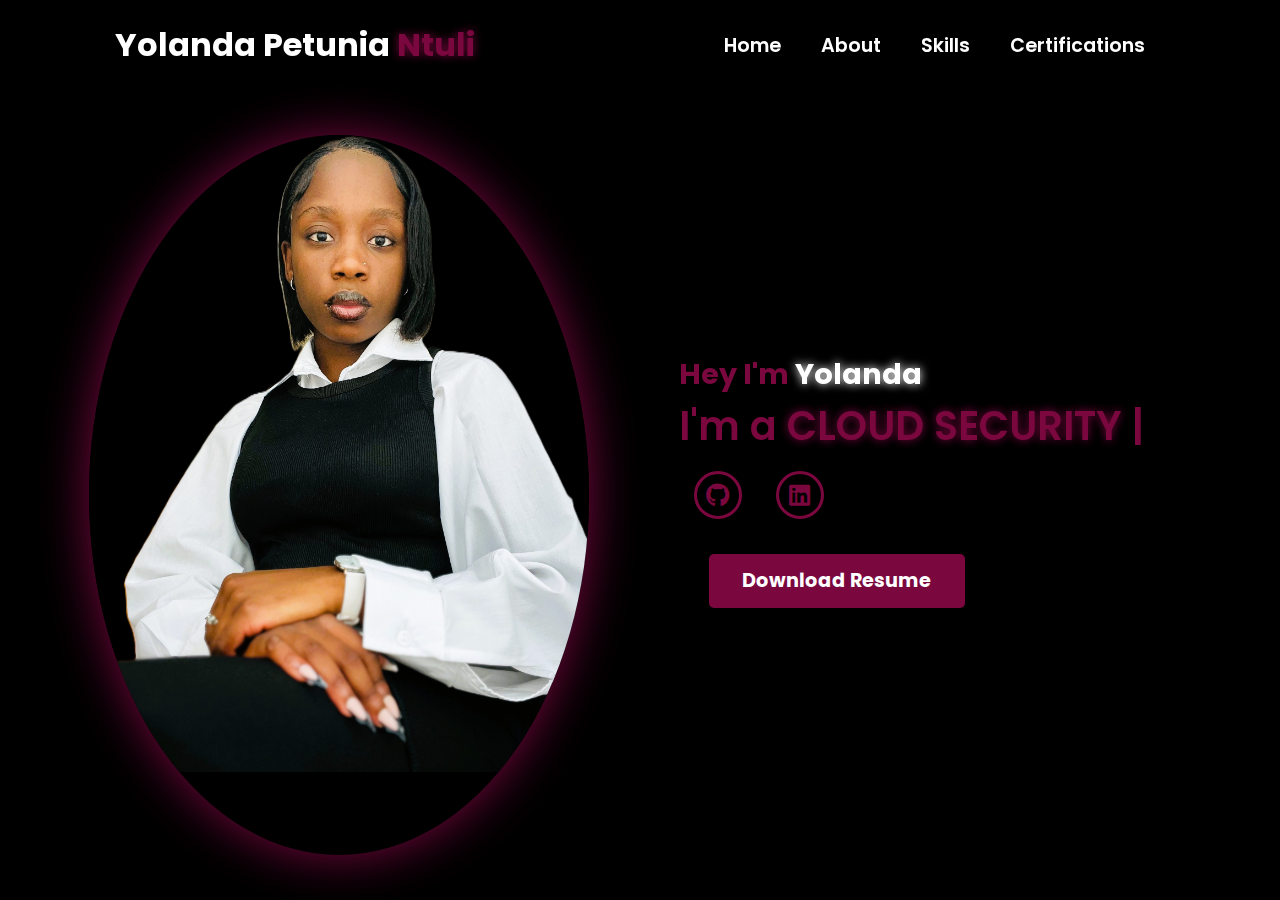
<file: index.html>
<!DOCTYPE html>
<html lang="en">
<head>
    <meta charset="UTF-8">
    <meta name="viewport" content="width=device-width, initial-scale=1.0">
    <link rel="stylesheet" href="https://cdnjs.cloudflare.com/ajax/libs/font-awesome/6.5.1/css/all.min.css">
    <link rel="stylesheet" href="https://unpkg.com/aos@next/dist/aos.css" />
    <link rel="stylesheet" href="style.css">
    <title>Yolanda Petunia Ntuli</title>
</head>
<body>
    <nav>
        <div class="nav-container">
            <div class="logo" data-aos="zoom-in" data-aos-duration="1500">
               Yolanda Petunia <span>Ntuli</span>
            </div>
            <div class="links">
                <div class="link" data-aos="fade-up" data-aos-duration="1500" data-aos-delay="100"><a href="index.html">Home</a></div>
                <div class="link" data-aos="fade-up" data-aos-duration="1500" data-aos-delay="200"><a href="about.html">About</a></div>
                <div class="link" data-aos="fade-up" data-aos-duration="1500" data-aos-delay="300"><a href="skills.html">Skills</a></div>
                <div class="link" data-aos="fade-up" data-aos-duration="1500" data-aos-delay="400"><a href="Certification.html">Certifications</a></div>
                
        </div>
        <i class="fa-solid fa-bars hamburg" onclick="hamburg()"></i>
    </div>
        <div class="dropdown">
            <div class="links">
                <a href="index.html">Home</a>
                <a href="about.html">About</a>
                <a href="skills.html">Skills</a>
                <a href="certification.html">Certifications</a>
                
                <i class="fa-solid fa-xmark cancel" onclick="cancel()"></i>
            </div>
        </div>
    </nav>
    <section>
        <div class="main-container">
            <div class="image" data-aos="zoom-out" data-aos-duration="3000">
                <img src="profile.jpeg" alt="">
            </div>
            <div class="content">
                <h1 data-aos="fade-left" data-aos-duration="1500" data-aos-delay="700">Hey I'm <span>Yolanda</span></h1>
                <div class="typewriter" data-aos="fade-right" data-aos-duration="1500" data-aos-delay="900">I'm a <span class="typewriter-text"></span><label for="">|</label></div>
                <p data-aos="flip-down" data-aos-duration="1500" data-aos-delay="1100"> </p>
                <div class="social-links">
                    <a href="https://github.com/Landa21/Clinic-file-management-system.git" data-aos="fade-up" data-aos-duration="1500" data-aos-delay="1300"><i class="fa-brands fa-github"></i></a>
                    <a href=" https://www.linkedin.com/in/petunia-yolanda-ntuli/?trk=opento_sprofile_pfeditor" data-aos="fade-up" data-aos-duration="1500" data-aos-delay="1500"><i class="fa-brands fa-linkedin"></i></a>
                </div>
                <div class="btn" data-aos="zoom-in" data-aos-duration="1500" data-aos-delay="1800">
                    <a href="Yolanda Petunia Ntuli's CV.zip">
                    <button>Download Resume</button></a>
                </div>
            </div>
        </div>
    </section>
    <script src="https://unpkg.com/aos@next/dist/aos.js"></script>
    <script>
      AOS.init({offset:0});
    </script>
    <script src="script.js"></script>
</body>
</html>
</file>
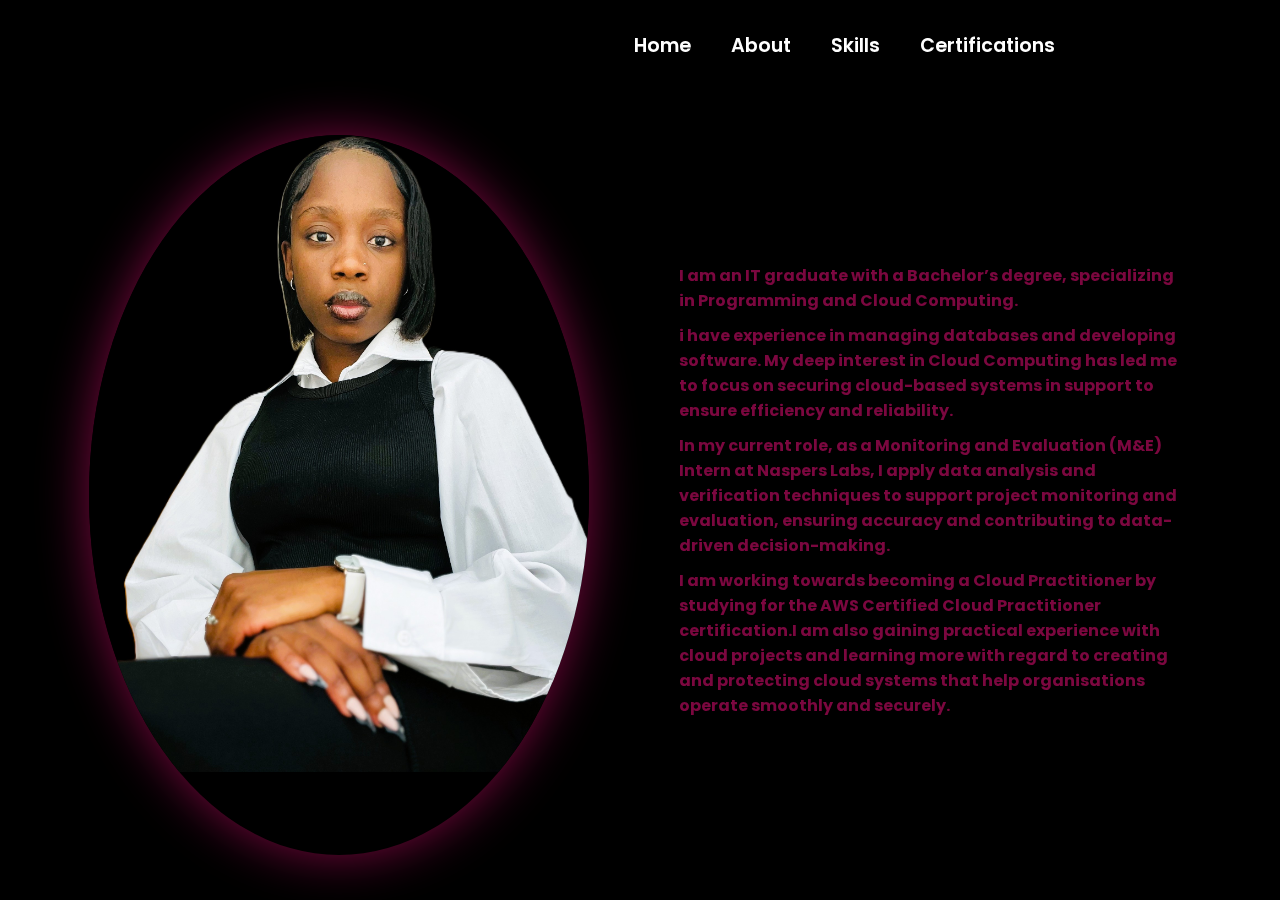
<file: about.html>
</body>
</html>
<!DOCTYPE html>
<html lang="en">
<head>
    <meta charset="UTF-8">
    <meta name="viewport" content="width=device-width, initial-scale=1.0">
    <link rel="stylesheet" href="https://cdnjs.cloudflare.com/ajax/libs/font-awesome/6.5.1/css/all.min.css">
    <link rel="stylesheet" href="https://unpkg.com/aos@next/dist/aos.css" />
    <link rel="stylesheet" href="style.css">
    <title>Yolanda Petunia Ntuli</title>
</head>
<body>
    <nav>
        <div class="nav-container">
            <div class="logo" data-aos="zoom-in" data-aos-duration="1500">
               
            </div>
            <div class="links">
                <div class="link" data-aos="fade-up" data-aos-duration="1500" data-aos-delay="100"><a href="index.html">Home</a></div>
                <div class="link" data-aos="fade-up" data-aos-duration="1500" data-aos-delay="200"><a href="About.html">About</a></div>
                <div class="link" data-aos="fade-up" data-aos-duration="1500" data-aos-delay="300"><a href="skills.html">Skills</a></div>
                <div class="link" data-aos="fade-up" data-aos-duration="1500" data-aos-delay="400"><a href="Certification.html">Certifications</a></div>
                
        </div>
        <i class="fa-solid fa-bars hamburg" onclick="hamburg()"></i>
    </div>
        <div class="dropdown">
            <div class="links">
                <a href="index.html">Home</a>
                <a href="about.html">About</a>
                <a href="skills.html">Skills</a>
                <a href="certification.html">Certifications</a>
                
                <i class="fa-solid fa-xmark cancel" onclick="cancel()"></i>
            </div>
        </div>
    </nav>
    <section>
        <div class="main-container">
            <div class="image" data-aos="zoom-out" data-aos-duration="3000">
                <img src="profile.jpeg" alt="">
            </div>
            <div class="content">
                <h4 data-aos="fade-left" data-aos-duration="1500" data-aos-delay="700">
                    <span>I am an IT graduate with a Bachelor’s degree, specializing in Programming and Cloud Computing.</p>
                    i have experience in managing databases and developing software. My deep interest in Cloud Computing has led me to focus on securing cloud-based systems in support to ensure efficiency and reliability.<p> In my current role, as a Monitoring and Evaluation (M&E) Intern at Naspers Labs, I apply data analysis and verification techniques to support project monitoring and evaluation, ensuring accuracy and contributing to data-driven decision-making.<p> I am working towards becoming a Cloud Practitioner by studying for the AWS Certified Cloud Practitioner certification.I am also gaining practical experience with cloud projects and learning more with regard to creating and protecting cloud systems that help organisations operate smoothly and securely.
                                       
                </span></h4>
                
                <p data-aos="flip-down" data-aos-duration="1500" data-aos-delay="1100"> </p>
                
               
            </div>
        </div>
    </section>
    <script src="https://unpkg.com/aos@next/dist/aos.js"></script>
    <script>
      AOS.init({offset:0});
    </script>
    <script src="script.js"></script>
</body>
</html>
</file>
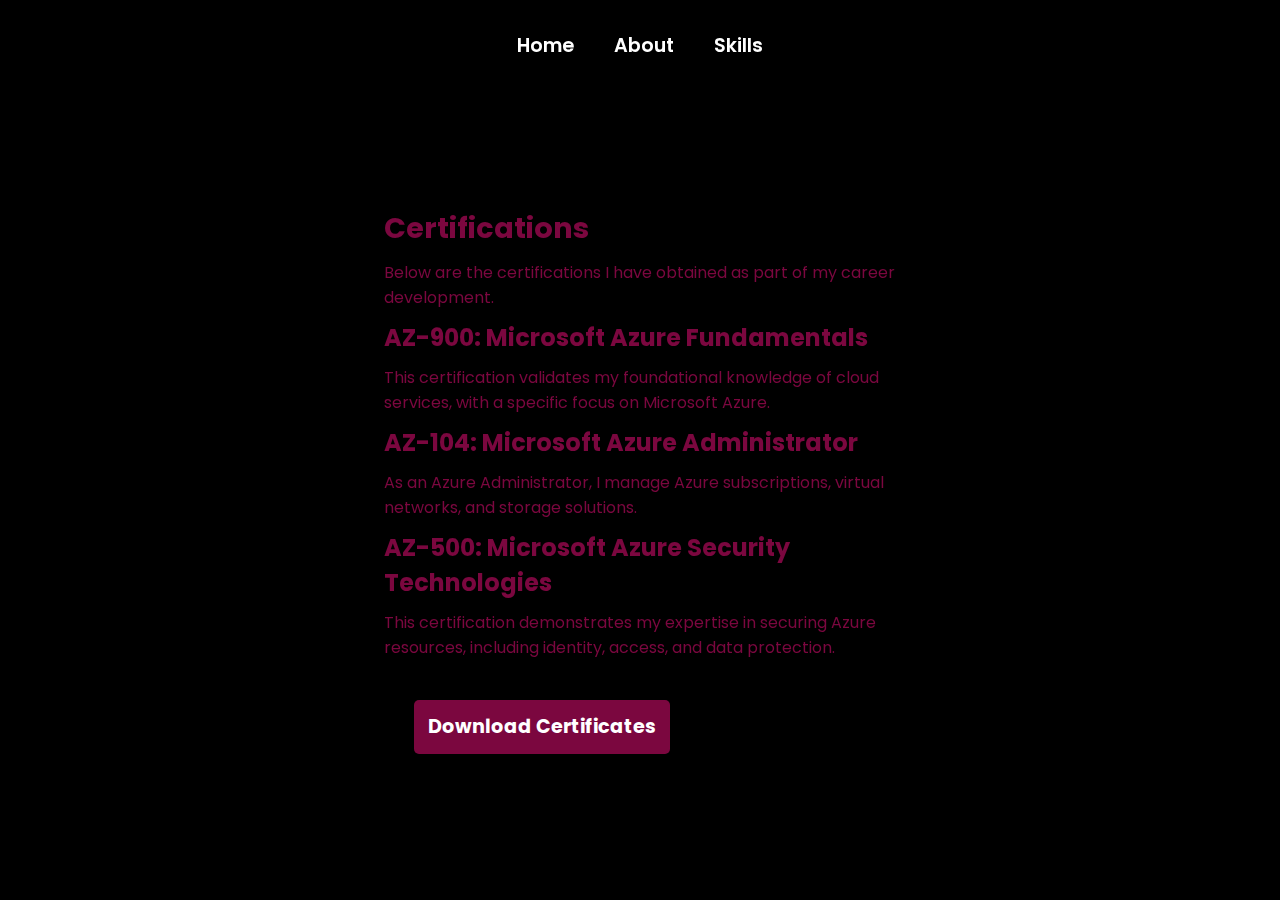
<file: certification.html>
<!DOCTYPE html>
<html lang="en">
<head>
    <meta charset="UTF-8">
    <meta name="viewport" content="width=device-width, initial-scale=1.0">
    <link rel="stylesheet" href="https://cdnjs.cloudflare.com/ajax/libs/font-awesome/6.5.1/css/all.min.css">
    <link rel="stylesheet" href="https://unpkg.com/aos@next/dist/aos.css" />
    <link rel="stylesheet" href="style.css">
    <title>Certifications - Yolanda Petunia Ntuli</title>
</head>
<body>
    <nav>
        <div class="nav-container">
            
            <div class="links">
                <div class="link" data-aos="fade-up" data-aos-duration="1500" data-aos-delay="100"><a href="index.html">Home</a></div>
                <div class="link" data-aos="fade-up" data-aos-duration="1500" data-aos-delay="200"><a href="about.html">About</a></div>
                <div class="link" data-aos="fade-up" data-aos-duration="1500" data-aos-delay="300"><a href="skills.html">Skills</a></div>
                
            </div>
            <i class="fa-solid fa-bars hamburg" onclick="hamburg()"></i>
        </div>
        <div class="dropdown">
            <div class="links">
                <a href="index.html">Home</a>
                <a href="about.html">About</a>
                <a href="skills.html">Skills</a>
                <a href="certification.html">Certifications</a>
                <i class="fa-solid fa-xmark cancel" onclick="cancel()"></i>
            </div>
        </div>
    </nav>
    
    <section>
        <div class="main-container">
            
            <div class="content">
                <h1 data-aos="fade-left" data-aos-duration="1500" data-aos-delay="700">Certifications</h1>
                <p data-aos="flip-down" data-aos-duration="1500" data-aos-delay="1100">
                    Below are the certifications I have obtained as part of my career development.
                </p>

                <!-- Certification 1 -->
                <div class="certification" data-aos="fade-up" data-aos-duration="1500" data-aos-delay="1300">
                    <h2>AZ-900: Microsoft Azure Fundamentals</h2>
                    <p>This certification validates my foundational knowledge of cloud services, with a specific focus on Microsoft Azure.</p>
                </div>

                <!-- Certification 2 -->
                <div class="certification" data-aos="fade-up" data-aos-duration="1500" data-aos-delay="1400">
                    <h2>AZ-104: Microsoft Azure Administrator</h2>
                    <p>As an Azure Administrator, I manage Azure subscriptions, virtual networks, and storage solutions.</p>
                </div>

                <!-- Certification 3 -->
                <div class="certification" data-aos="fade-up" data-aos-duration="1500" data-aos-delay="1500">
                    <h2>AZ-500: Microsoft Azure Security Technologies</h2>
                    <p>This certification demonstrates my expertise in securing Azure resources, including identity, access, and data protection.</p>
                </div>

                
                

                <!-- Optional Link or Button -->
                <div class="btn" data-aos="zoom-in" data-aos-duration="1500" data-aos-delay="1700">
                    <a href="All MICROSOFT CERTIFICATIONS.zip" >
                    <button>Download Certificates</button></a>
                </div>
            </div>
        </div>
    </section>
    
    <script src="https://unpkg.com/aos@next/dist/aos.js"></script>
    <script>
      AOS.init({offset:0});
    </script>
    <script src="script.js"></script>
</body>
</html>
</file>
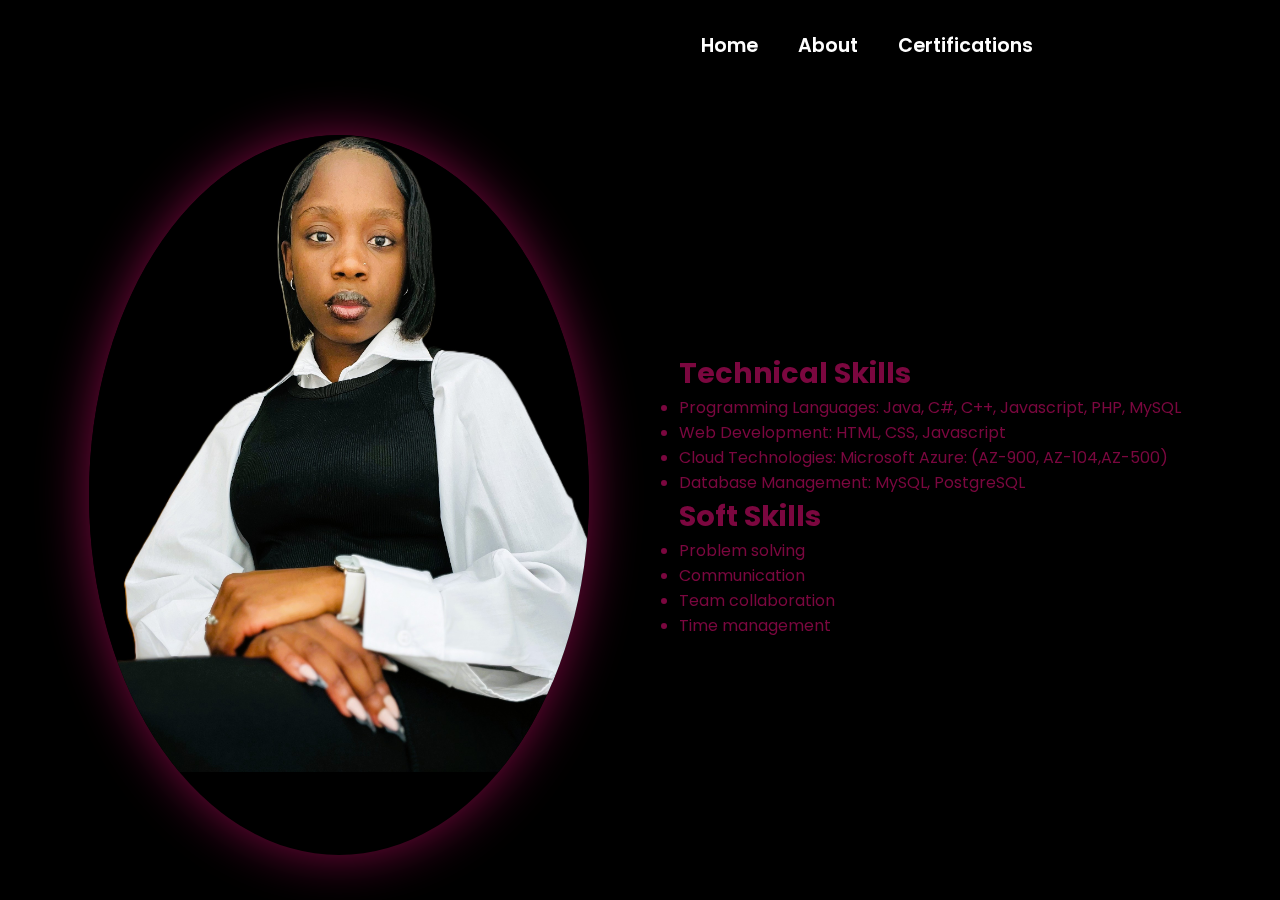
<file: skills.html>
<!DOCTYPE html>
<html lang="en">
<head>
    <meta charset="UTF-8">
    <meta name="viewport" content="width=device-width, initial-scale=1.0">
    <link rel="stylesheet" href="https://cdnjs.cloudflare.com/ajax/libs/font-awesome/6.5.1/css/all.min.css">
    <link rel="stylesheet" href="https://unpkg.com/aos@next/dist/aos.css" />
    <link rel="stylesheet" href="style.css">
   
</head>
<body>
    <nav>
        <div class="nav-container">
            <div class="logo" data-aos="zoom-in" data-aos-duration="1500">
           
            </div>
            <div class="links">
                <div class="link" data-aos="fade-up" data-aos-duration="1500" data-aos-delay="100"><a href="index.html">Home</a></div>
                <div class="link" data-aos="fade-up" data-aos-duration="1500" data-aos-delay="200"><a href="about.html">About</a></div>

                <div class="link" data-aos="fade-up" data-aos-duration="1500" data-aos-delay="400"><a href="Certification.html">Certifications</a></div>
                
        </div>
        <i class="fa-solid fa-bars hamburg" onclick="hamburg()"></i>
    </div>
        <div class="dropdown">
            <div class="links">
                <a href="index.html">Home</a>
                <a href="about.html">About</a>
                <a href="certification.html">Certifications</a>
                <a href="contact.html">Contact</a>
                <i class="fa-solid fa-xmark cancel" onclick="dropdown()"></i>
            </div>
        </div>
        
    </nav>
    <section>
        <div class="main-container">
            <div class="image" data-aos="zoom-out" data-aos-duration="3000">
                <img src="profile.jpeg" alt="">
            </div>
            <div class="content">
                <div class="skills-section">
                    <div class="skill-category">
                        <h1 data-aos="fade-left" data-aos-delay="300" > Technical Skills</h1>
                        <ul data-aos="fade-left" data-aos-delay="400">
                            <li>Programming Languages: Java, C#, C++, Javascript, PHP, MySQL</li>
                            <li>Web Development: HTML, CSS, Javascript</li>
                            <li>Cloud Technologies: Microsoft Azure: (AZ-900, AZ-104,AZ-500)</li>
                            <li>Database Management: MySQL, PostgreSQL</li>

                        </ul>
                    </div>

                    <div class="skill-category">
                        <h1 data-aos="fade-left" data-aos-delay="300">Soft Skills</h1>
                        <ul data-aos="fade-left" data-aos-delay="400">
                            <li>Problem solving</li>
                            <li>Communication</li>
                            <li>Team collaboration</li>
                            <li>Time management</li>
                        </ul>
                    </div>

                </div>
                 </div>
            
                    
        </div>
       <!--<div class="skills-section">
        <div class="skill-category">
            <h1 data-aos="fade-left" data-aos-delay="300">Technical Skills</h1>
            <ul data-aos="fade-left" data-aos-delay="400">
         <span>
            <li>Programming Languages: Java, C#, C++, JavaScript, PHP, MySQL</li>
            <li>Web Development: HTML, CSS,Javascript</li>
            <li>Cloud Technologies: Microsoft Azure (AZ-900, AZ-104, AZ-500)</li>
            <li>Database Management: MySQL, PostgreSQL</li>
        </span></ul>
        </div>
        </div>
             <]!-- Soft Skills -->

            
             
                <div class="btn" data-aos="zoom-in" data-aos-duration="1500" data-aos-delay="1800">
                   
                </div>
            </div>
        </div>
    </section>
    <script src="https://unpkg.com/aos@next/dist/aos.js"></script>
    <script>
      AOS.init({offset:0});
    </script>
    <script src="script.js"></script>
</body>
</html>
</file>
<file: style.css>
@import url('https://fonts.googleapis.com/css2?family=Poppins:wght@100;200;300;400;500;600&display=swap');
*{
    padding: 0;
    margin: 0;
    font-family: 'Poppins', sans-serif;
    box-sizing: border-box;
}
body{
    width: 100%;
    height: 100vh;
    overflow: hidden;
    background-color: black;
    color: white;
    margin: 0;
    padding: 0;
    overflow-y: auto;
    max-height: 100vh;
}

nav{
    width: 100%;
    height: 10vh;
    position: sticky;
}
.nav-container{
    width: 100%;
    height: 100%;
    display: flex;
    justify-content: space-around;
    align-items: center;
}
.logo{
    color: white;
    font-size: 2rem;
    font-weight: bold;
}
.logo span{
    color: #7b073f;
    text-shadow: 0 0 10px #7b073f;
}
.hamburg,
.cancel{
    cursor: pointer;
    position: absolute;
    right: 15px;
    top: 10px;
    color: white;
    display: none;
    font-size: clamp(2.5rem, 0.5rem + 5vw, 3rem);
}
.nav-container .links{
    display: flex;
}
.nav-container .links a{
    position: relative;
    font-size: 1.2rem;
    color: white;
    margin: 0 20px;
    text-decoration: none;
    font-weight: 550;
    transition: 0.3s linear;
}
.nav-container .links a::before{
    position: absolute;
    content: "";
    bottom: -3px;
    left: 0;
    width: 0%;
    height: 3px;
    background-color: #7b073f;
    transition: 0.2s linear;
}
.nav-container .links a:hover::before{
    width: 100%;
}
.nav-container .links a:hover{
    color: #7b073f;
}
.dropdown{
    z-index: 100;
    position: absolute;
    top: 0;
    transform: translateY(-500px);
    width: 100%;
    height: auto;
    backdrop-filter: blur(4px) brightness(40%);
    box-shadow:  0 0 20px black;
    transition: 0.2s linear;
}
.dropdown .links a{
    display: flex;
    color: white;
    text-decoration: none;
    justify-content: center;
    padding: 15px 0;
    align-items: center;
    transition: 0.2s linear;
}
.dropdown .links a:hover{
    background-color: #7b073f;
}
section{
    width: 100%;
    height: 90vh;
}
.main-container{
    width: 100%;
    height: 100%;
    display: flex;
    justify-content: space-evenly;
    align-items: center;
}
.main-container .image{
    width: 500px;
    height: 80vh;
    border-radius: 100%;
    overflow: hidden;
    box-shadow: 0 0 50px #7b073f;
}
.main-container .image img{
    width: 100%;
}
.main-container .image:hover{
    animation: animate 1.5s ease-in-out infinite;
}
@keyframes animate {
    0%{
        scale: 1;
    }
    50%{
        scale: 1.05;
    }
    100%{
        scale: 1;
    }
}
.main-container .content{
    color: #7b073f;
    width: 40%;
    min-height: 100px;
}
.content h1{
    font-size: clamp(1rem, 1rem + 5vw, 1.8rem);
}
.content h1 span{
    color: white;
    text-shadow: 0  0 10px white;
}
.content .typewriter{
    font-size: clamp(1rem, 1rem + 5vw, 2.5rem);
    font-weight: 600;
}
.content .typewriter-text{
    color: #7b073f;
    text-shadow: 0 0 10px #7b073f;
}
.content p{
    font-size: clamp(0.4rem , 0.2rem + 9vw, 1rem);
    margin: 10px 0;
}
.social-links i{
    display: inline-flex;
    justify-content: center;
    align-items: center;
    width: 3rem;
    height: 3rem;
    background-color: transparent;
    border: 0.2rem solid #7b073f;
    border-radius: 50%;
    color: #7b073f;
    margin: 5px 15px;
    font-size: 1.5rem;
    transition: 0.2s linear;
}
.social-links i:hover{
    scale: 1.3;
    color: black;
    background-color: #7b073f;
    filter: drop-shadow(0 0 10px #7b073f);
}
.content button{
    width: 50%;
    height: 6vh;
    margin: 30px;
    background-color: #7b073f;
    color: white;
    border: none;
    outline: none;
    font-size: 120%;
    font-weight: 700;
    border-radius: 5px;
    transition: 0.2s linear;
}
.content button:hover{
    scale: 1.1;
    color: #7b073f;
    border: 2px solid #7b073f;
    background-color: transparent;
    font-weight: 700;
    box-shadow: 0 0 40px #7b073f;
}
@media (max-width:884px) {
    nav .logo{
        position: absolute;
        top: 16px;
        left: 15px;
        font-size: 1.5rem;
    }
    .main-container {
        display: flex;
        flex-direction: column;
    }
    .nav-container .links{
        display: none;
        
    }
    .hamburg,
    .cancel{
        display: block;
    }
    .main-container .content{
        width: 80%;
    }
    .social-links i{
        width: 2.5rem;
        height: 2.5rem;
        font-size: 1.5rem;
    }
    .main-container .image{
        z-index: -1;
        width: 50%;
        height: 60%;
    }
}
@media (max-width:440px){
    .main-container .image{
        width: 50%;
        height: 50%;
        margin-bottom: 0px;
    }
    .main-container .content{
        width: 80%;
    }
    .main-container button{
        margin-top: 15px;
    }
}

.dropdown {
    position: relative;
    display: inline-block;
}
.dropdown-content {
    display: none;
    position: absolute;
    background-color: black;
    min-width: 160px;
    box-shadow: 0 8px 16px rgba(0, 0, 0, 0.2);
    z-index: 1;
}
.dropdown-content a {
    color: black;
    padding: 12px 16px;
    text-decoration: none;
    display: block;
}
.dropdown-content a:hover {
    background-color: black;
}
.dropdown:hover .dropdown-content {
    display: block;
}

.about-container {
   
    display: flex;
    flex-direction: column;
    font-size: clamp(0.4rem , 0.2rem + 9vw, 1rem);
    margin: 10px 0;

}
.about-container h1 {
    color:white ;
    

}
.about-container ul{
    list-style-type: none;
    display: flex;
    flex-direction: column;
    font-size: clamp(0.4rem , 0.2rem + 9vw, 1rem);
    margin: 10px 0;

}

.content h1 {
    color:#7b073f;
}
.content h4{
    display: block;
}
</file>
